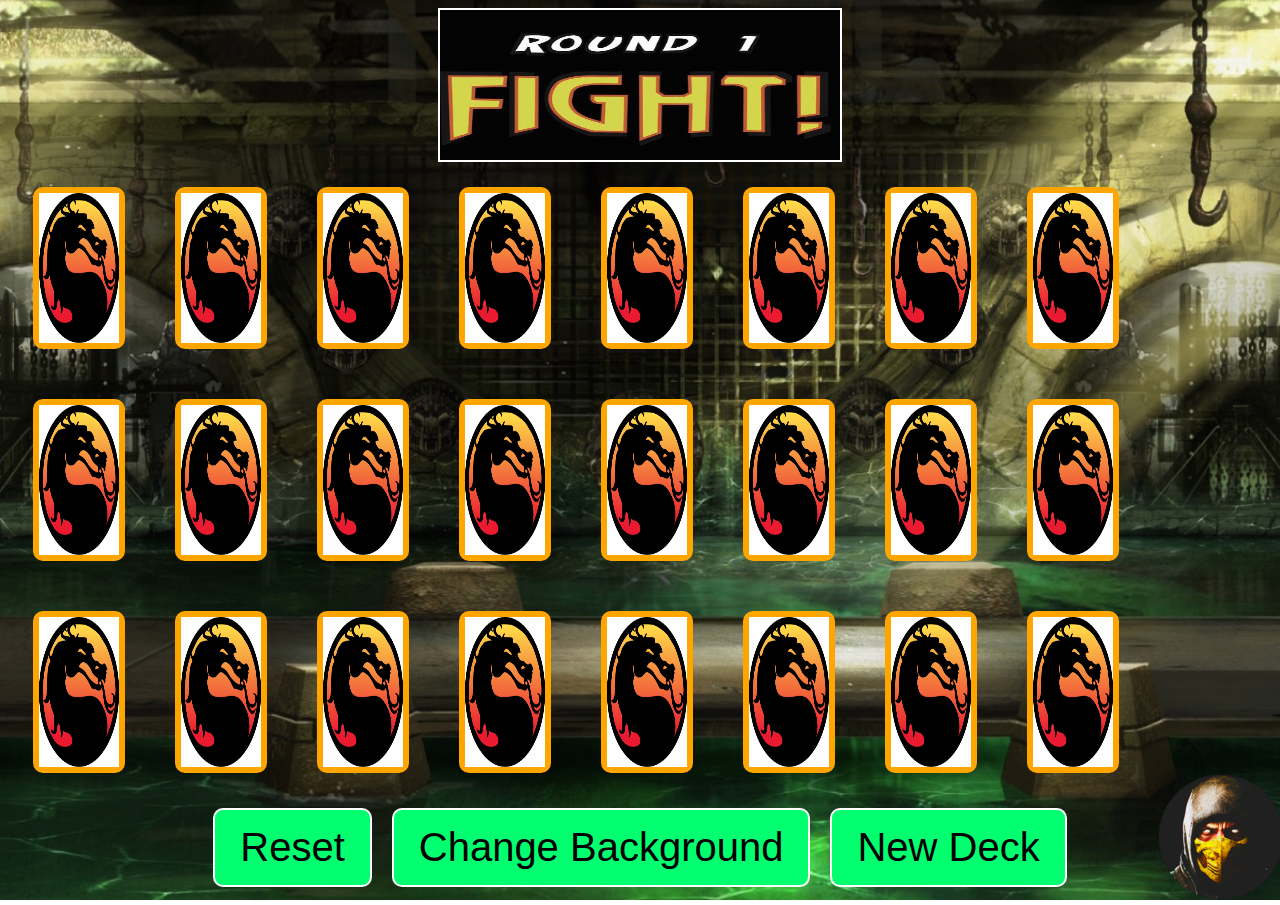
<file: index.html>
<!DOCTYPE html>
<html lang="en">

<head>
  <meta charset="UTF-8">
  <title>Mortal Kombat Koncentration</title>
  <link rel="shortcut icon" href="images/kombat.ico" />
  <link rel="stylesheet" href="style.css">
  <script src="https://ajax.googleapis.com/ajax/libs/jquery/2.1.3/jquery.min.js"></script>
  <script src="script.js"></script>
</head>

<body>
  <header>
    <img class="fight" src="images/round_1_mk.jpg" alt="Fight Round 1">
  </header>
  <div class ="flip-container">
    <div class="front">
      <img class="frontCard" src="images/Mortal_Kombat_Logo.png" alt="Mortal Kombat Logo">
    </div>
  </div>
  <div class ="flip-container">
    <div class="front">
      <img class="frontCard" src="images/Mortal_Kombat_Logo.png" alt="Mortal Kombat Logo">
    </div>
</div>
<div class ="flip-container">
  <div class="front">
    <img class="frontCard" src="images/Mortal_Kombat_Logo.png" alt="Mortal Kombat Logo">
  </div>
</div>
<div class ="flip-container">
  <div class="front">
    <img class="frontCard" src="images/Mortal_Kombat_Logo.png" alt="Mortal Kombat Logo">
  </div>
</div>
<div class ="flip-container">
  <div class="front">
    <img class="frontCard" src="images/Mortal_Kombat_Logo.png" alt="Mortal Kombat Logo">
  </div>
</div>
<div class ="flip-container">
  <div class="front">
    <img class="frontCard" src="images/Mortal_Kombat_Logo.png" alt="Mortal Kombat Logo">
  </div>
</div>
<div class ="flip-container">
  <div class="front">
    <img class="frontCard" src="images/Mortal_Kombat_Logo.png" alt="Mortal Kombat Logo">
  </div>
</div>
<div class ="flip-container">
  <div class="front">
    <img class="frontCard" src="images/Mortal_Kombat_Logo.png" alt="Mortal Kombat Logo">
  </div>
</div>
<div class ="flip-container">
  <div class="front">
    <img class="frontCard" src="images/Mortal_Kombat_Logo.png" alt="Mortal Kombat Logo">
  </div>
</div>
<div class ="flip-container">
  <div class="front">
    <img class="frontCard" src="images/Mortal_Kombat_Logo.png" alt="Mortal Kombat Logo">
  </div>
</div>
<div class ="flip-container">
  <div class="front">
    <img class="frontCard" src="images/Mortal_Kombat_Logo.png" alt="Mortal Kombat Logo">
  </div>
</div>
<div class ="flip-container">
  <div class="front">
    <img class="frontCard" src="images/Mortal_Kombat_Logo.png" alt="Mortal Kombat Logo">
  </div>
</div>
<div class ="flip-container">
  <div class="front">
    <img class="frontCard" src="images/Mortal_Kombat_Logo.png" alt="Mortal Kombat Logo">
  </div>
</div>
<div class ="flip-container">
  <div class="front">
    <img class="frontCard" src="images/Mortal_Kombat_Logo.png" alt="Mortal Kombat Logo">
  </div>
</div>
<div class ="flip-container">
  <div class="front">
    <img class="frontCard" src="images/Mortal_Kombat_Logo.png" alt="Mortal Kombat Logo">
  </div>
</div>
<div class ="flip-container">
  <div class="front">
    <img class="frontCard" src="images/Mortal_Kombat_Logo.png" alt="Mortal Kombat Logo">
  </div>
</div>
<div class ="flip-container">
  <div class="front">
    <img class="frontCard" src="images/Mortal_Kombat_Logo.png" alt="Mortal Kombat Logo">
  </div>
</div>
<div class ="flip-container">
  <div class="front">
    <img class="frontCard" src="images/Mortal_Kombat_Logo.png" alt="Mortal Kombat Logo">
  </div>
</div>
<div class ="flip-container">
  <div class="front">
    <img class="frontCard" src="images/Mortal_Kombat_Logo.png" alt="Mortal Kombat Logo">
  </div>
</div>
<div class ="flip-container">
  <div class="front">
    <img class="frontCard" src="images/Mortal_Kombat_Logo.png" alt="Mortal Kombat Logo">
  </div>
</div>
<div class ="flip-container">
  <div class="front">
    <img class="frontCard" src="images/Mortal_Kombat_Logo.png" alt="Mortal Kombat Logo">
  </div>
</div>
<div class ="flip-container">
  <div class="front">
    <img class="frontCard" src="images/Mortal_Kombat_Logo.png" alt="Mortal Kombat Logo">
  </div>
</div>
<div class ="flip-container">
  <div class="front">
    <img class="frontCard" src="images/Mortal_Kombat_Logo.png" alt="Mortal Kombat Logo">
  </div>
</div>
<div class ="flip-container">
  <div class="front">
    <img class="frontCard" src="images/Mortal_Kombat_Logo.png" alt="Mortal Kombat Logo">
  </div>
</div>
  <div class="controls">
    <button id="reset">Reset</button>
    <button id="background">Change Background</button>
    <button id="deck">New Deck</button>
  </div>
<footer>
  <div id="toasty">
  <img class="toasty" src="images/scorpion_logo.png" alt="Scorpion Logo">
  </div>
</footer>
</body>
</html>
</file>
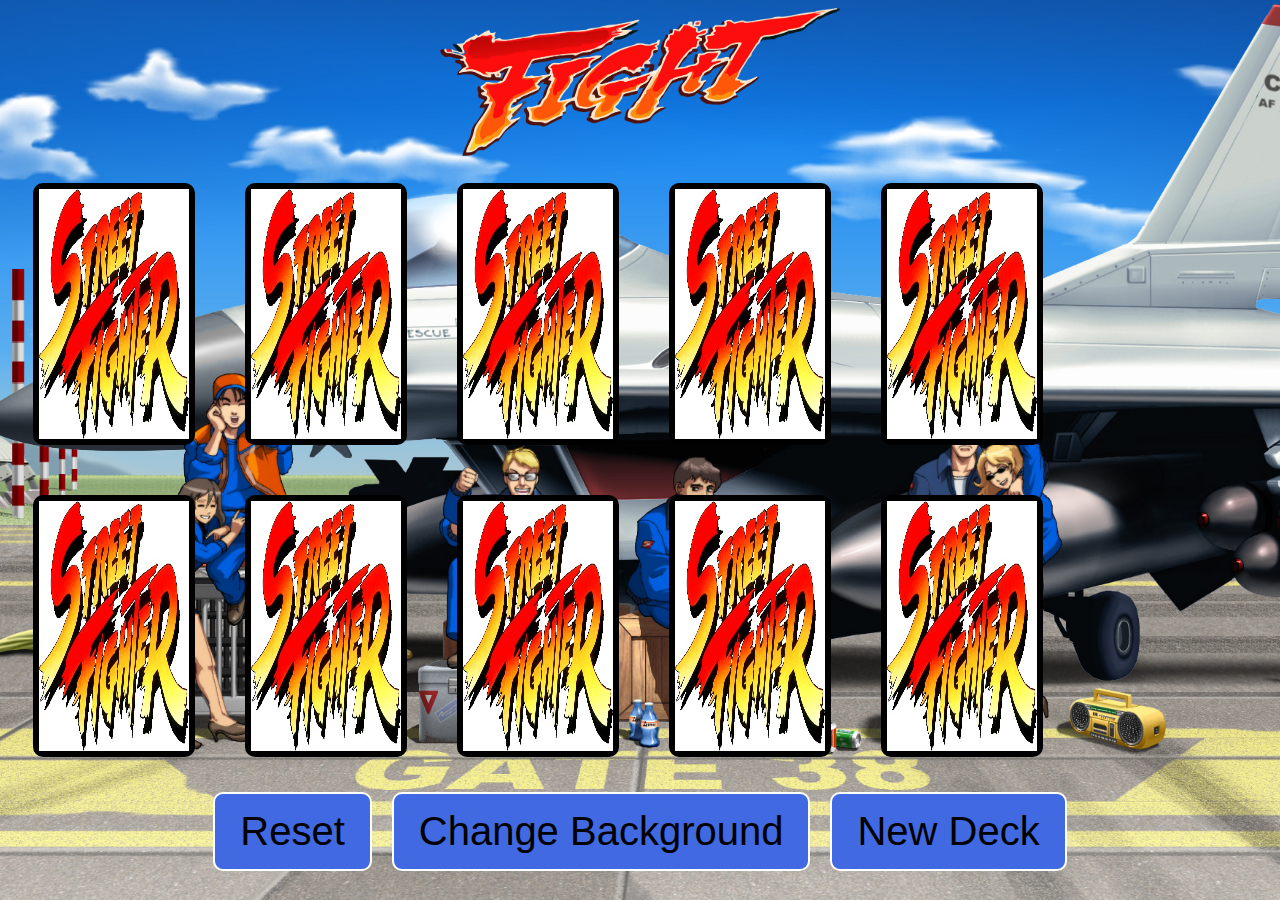
<file: indexSF.html>
<!DOCTYPE html>
<html lang="en">

<head>
  <meta charset="UTF-8">
  <title>Street Fighter Concentration</title>
  <link rel="stylesheet" href="styleSF.css">
  <script src="https://ajax.googleapis.com/ajax/libs/jquery/2.1.3/jquery.min.js"></script>
  <script src="scriptSF.js"></script>
</head>

<body>
  <header>
    <img class="fight" src="imagesSF/fight_SF.png" alt="Fight">
  </header>
  <div class ="flip-container">
    <div class="front">
      <img class="frontCard" src="imagesSF/Street_Fighter_Logo.jpg" alt="Street Fighter Logo">
    </div>
  </div>
  <div class ="flip-container">
    <div class="front">
      <img class="frontCard" src="imagesSF/Street_Fighter_Logo.jpg" alt="Street Fighter Logo">
    </div>
</div>
<div class ="flip-container">
  <div class="front">
    <img class="frontCard" src="imagesSF/Street_Fighter_Logo.jpg" alt="Street Fighter Logo">
  </div>
</div>
<div class ="flip-container">
  <div class="front">
    <img class="frontCard" src="imagesSF/Street_Fighter_Logo.jpg" alt="Street Fighter Logo">
  </div>
</div>
<div class ="flip-container">
  <div class="front">
    <img class="frontCard" src="imagesSF/Street_Fighter_Logo.jpg" alt="Street Fighter Logo">
  </div>
</div>
<div class ="flip-container">
  <div class="front">
    <img class="frontCard" src="imagesSF/Street_Fighter_Logo.jpg" alt="Street Fighter Logo">
  </div>
</div>
<div class ="flip-container">
  <div class="front">
    <img class="frontCard" src="imagesSF/Street_Fighter_Logo.jpg" alt="Street Fighter Logo">
  </div>
</div>
<div class ="flip-container">
  <div class="front">
    <img class="frontCard" src="imagesSF/Street_Fighter_Logo.jpg" alt="Street Fighter Logo">
  </div>
</div>
<div class ="flip-container">
  <div class="front">
    <img class="frontCard" src="imagesSF/Street_Fighter_Logo.jpg" alt="Street Fighter Logo">
  </div>
</div>
<div class ="flip-container">
  <div class="front">
    <img class="frontCard" src="imagesSF/Street_Fighter_Logo.jpg" alt="Street Fighter Logo">
  </div>
</div>
  <div class="controls">
    <button id="reset">Reset</button>
    <button id="background">Change Background</button>
    <button id="deck">New Deck</button>
  </div>
</body>
</html>
</file>
<file: style.css>
header{
  display: -webkit-flex;
  display: flex;
  -webkit-align-items: center;
  align-items: center;
  -webkit-justify-content: center;
  justify-content: center;
}
.fight{
  height:150px;
  width: 400px;
  border: 2px solid white;
}
body{
  background: url(images/MK_background_reptile.jpg) no-repeat center center fixed;
  -webkit-background-size: cover;
  -moz-background-size: cover;
  -o-background-size: cover;
  background-size: cover;
}
body.newBackground{
  background: url(images/MK_background_coliseum.jpg) no-repeat center center fixed;
  -webkit-background-size: cover;
  -moz-background-size: cover;
  -o-background-size: cover;
  background-size: cover;
}
.flip-container{
  height: 150px;
  width: 80px;
  margin: 25px;
  float:left;
  position:relative;
  background: #fff;
  border-radius: 10px;
  border: 6px solid orange;
}
.frontCard{
  height: 150px;
  width: 80px;
  background: white;
}
.controls {
  clear: left;
  display: -webkit-flex;
  display: flex;
  -webkit-align-items: center;
  align-items: center;
  -webkit-justify-content: center;
  justify-content: center;
}
  button{
  background: #01FF70;
  color: #000;
  font-family: Impact, Charcoal, sans-serif;
  font-size: 40px;
  text-align: center;
  border: 2px solid white;
  margin: 10px;
  padding: 15px 25px;
  border-radius: 10px;
}
button:hover{
    background: #FF4136;
}
footer {
  position: fixed;
  bottom: -5px;
  right: -5px;
}
</file>
<file: styleSF.css>
header{
  display: -webkit-flex;
  display: flex;
  -webkit-align-items: center;
  align-items: center;
  -webkit-justify-content: center;
  justify-content: center;
}
.fight{
  height:150px;
  width: 400px;
}
body{
  background: url(imagesSF/SF_guile_background.jpg) no-repeat center center fixed;
  -webkit-background-size: cover;
  -moz-background-size: cover;
  -o-background-size: cover;
  background-size: cover;

}
body.newBackground{
  background: url(imagesSF/SF_honda_background.jpg) no-repeat center center fixed;
  -webkit-background-size: cover;
  -moz-background-size: cover;
  -o-background-size: cover;
  background-size: cover;
}
.flip-container{
  height: 250px;
  width: 150px;
  margin: 25px;
  float:left;
  position:relative;
  background: #fff;
  border-radius: 10px;
  border: 6px solid black;
}
.frontCard{
  height: 250px;
  width: 150px;
  background: white;
}
.controls {
  clear: left;
  display: -webkit-flex;
  display: flex;
  -webkit-align-items: center;
  align-items: center;
  -webkit-justify-content: center;
  justify-content: center;
}
  button{
  background: #4169E1;
  color: #000;
  font-family: Impact, Charcoal, sans-serif;
  font-size: 40px;
  text-align: center;
  border: 2px solid white;
  margin: 10px;
  padding: 15px 25px;
  border-radius: 10px;
}
button:hover{
    background: #FF4136;
}
</file>
